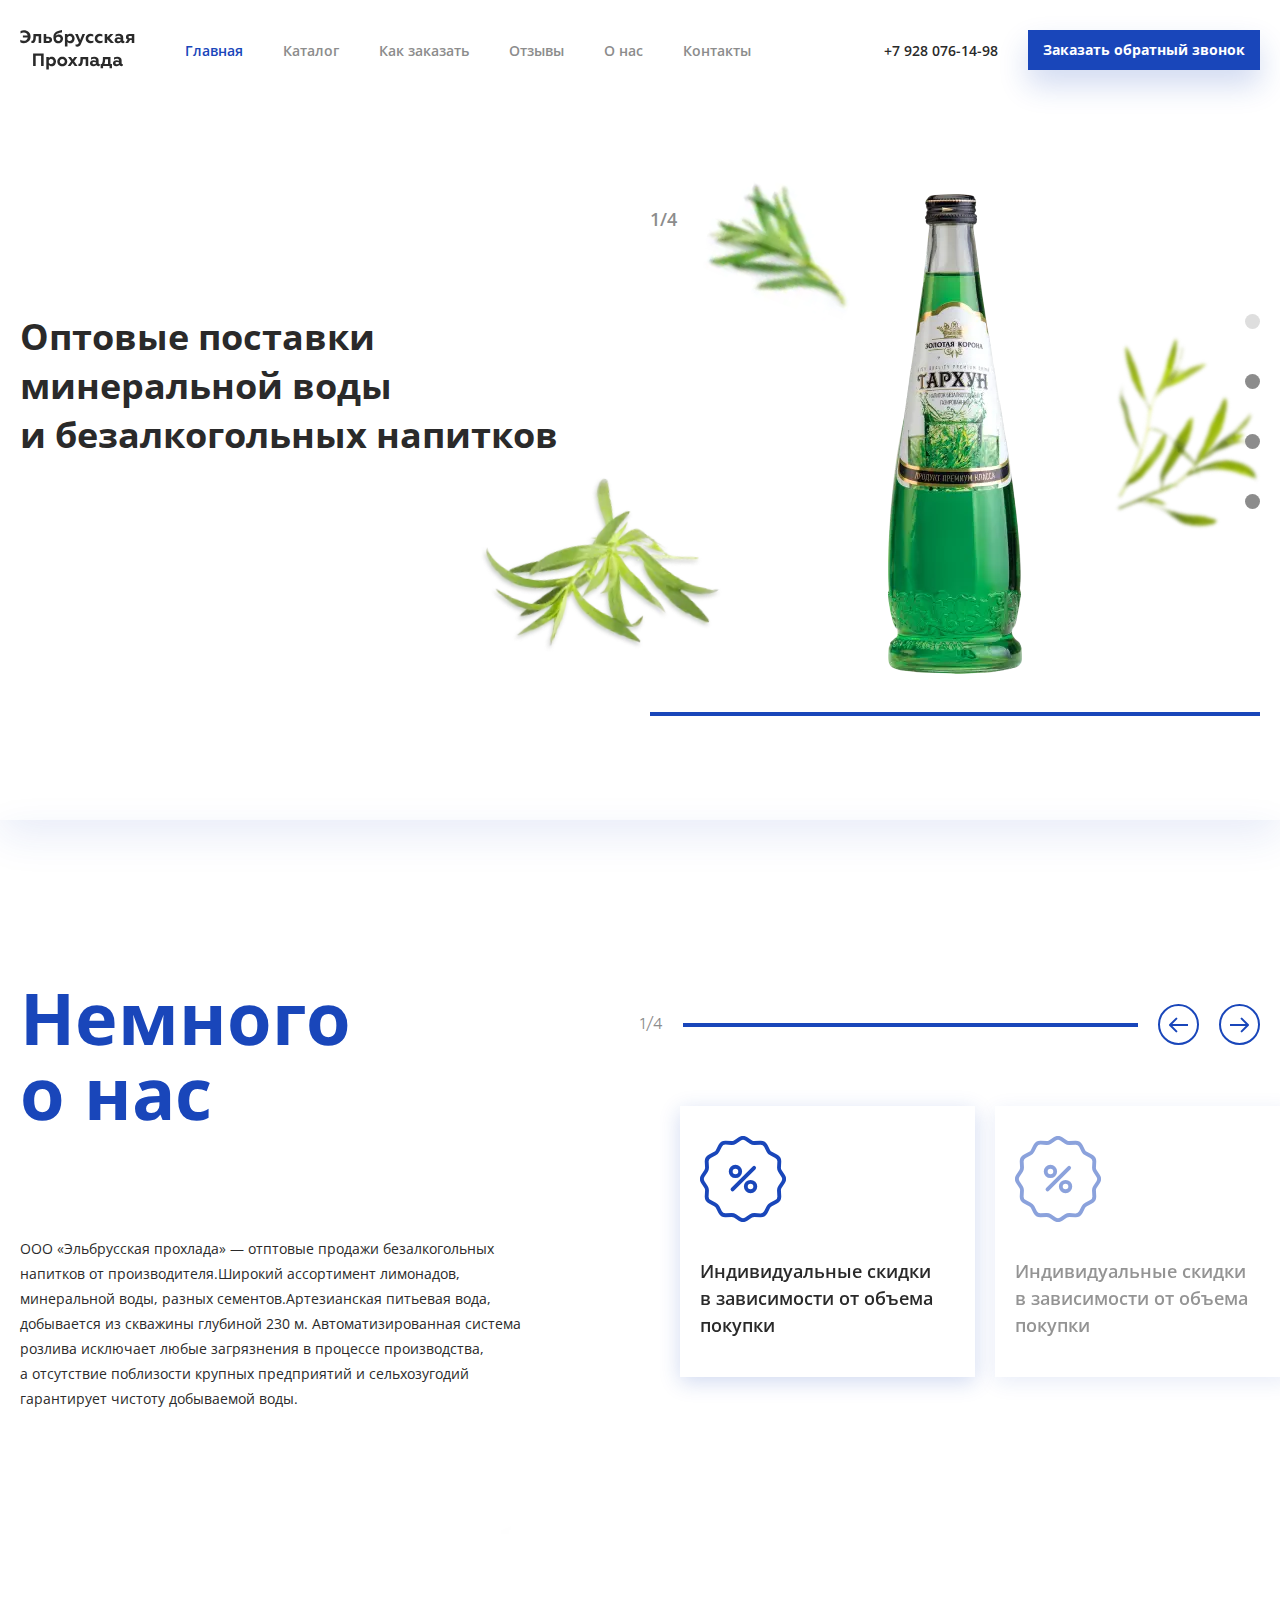
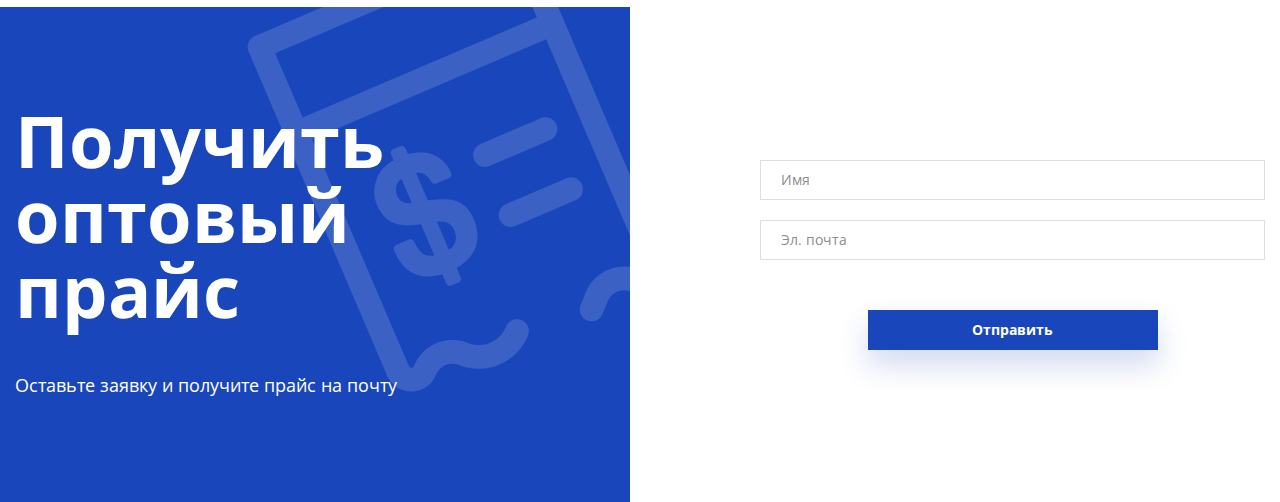
<file: index.html>
<!DOCTYPE html>
<html lang="ru" class="page">
    <head>
    <meta charset="UTF-8" />
    <meta http-equiv="X-UA-Compatible" content="IE=edge" />
    <meta name="viewport" content="width=device-width, initial-scale=1.0" />
    <meta name="description" content="Описание" />

    <link rel="icon" href="favicon.ico" />
    <link rel="icon" href="img/favicon/favicon.svg" type="image/svg+xml" />
    <link rel="apple-touch-icon" href="img/favicon/apple-touch-icon.png" />
    <link rel="manifest" href="img/favicon/manifest.json" />

    <link
		rel="preload"
		href="./fonts/OpenSans-Regular.woff2"
		as="font"
		type="font/woff2"
		crossorigin
	/>
    <link
		rel="preload"
		href="./fonts/OpenSans-SemiBold.woff2"
		as="font"
		type="font/woff2"
		crossorigin
	/>
    <link
		rel="preload"
		href="./fonts/OpenSans-Bold.woff2"
		as="font"
		type="font/woff2"
		crossorigin
	/>
    <link
		rel="preload"
		href="./fonts/Geometria.woff2"
		as="font"
		type="font/woff2"
		crossorigin
	/>
    <link
		rel="preload"
		href="./fonts/Geometria-Bold.woff2"
		as="font"
		type="font/woff2"
		crossorigin
	/>

    <link rel="stylesheet" href="css/vendor.min.css?_v=20221205105511" />
    <link rel="stylesheet" href="css/main.min.css?_v=20221205105511" />

    <script defer src="js/main.min.js?_v=20221205105511"></script>
    <title>Главная</title>
</head>

    <body class="page__body">
        <div class="site-container">
            <header class="header">
    <div class="header__container container">
        <a class="header__logo" href="#">
            <picture>
                <source srcset="img/logo.svg" media="(min-width: 576px)" />
                <img loading="lazy" src="img/logo-mobile.svg" alt="Логотип" />
            </picture>
        </a>
        <div class="header__menu" data-menu>
            <nav class="header__nav nav" title="Меню">
                <ul class="nav__list">
                    <li class="nav__item">
                        <a class="nav__link active" href="#">Главная</a>
                    </li>
                    <li class="nav__item"><a class="nav__link" href="#">Каталог</a></li>
                    <li class="nav__item">
                        <a class="nav__link" href="#">Как заказать</a>
                    </li>
                    <li class="nav__item"><a class="nav__link" href="#">Отзывы</a></li>
                    <li class="nav__item"><a class="nav__link" href="#">О нас</a></li>
                    <li class="nav__item"><a class="nav__link" href="#">Контакты</a></li>
                </ul>
            </nav>
            <a class="header__phone" href="tel:79280761498">+7 928 076-14-98</a>
            <button
				class="header__callback btn-reset btn btn--blue"
				data-graph-path="callback"
				data-graph-speed="200"
			>
                Заказать обратный звонок
            </button>
        </div>
        <button
			class="header__burger btn-reset burger"
			aria-label="Открыть меню"
			aria-expanded="false"
			data-burger
		>
            <span class="burger__line"></span>
        </button>
    </div>
</header>

            <main class="main">
                <section class="hero">
    <div class="hero__container container">
        <h1 class="hero__title">
            Оптовые поставки минеральной воды и безалкогольных напитков
        </h1>
        <div class="hero__content">
            <div class="hero__grass hero__grass--01">
                <picture>
                    <source srcset="img/grass-01.webp" type="image/webp" />
                    <img src="img/grass-01.png" loading="lazy" alt="Травка" />
                </picture>
            </div>
            <div class="hero__grass hero__grass--02">
                <picture>
                    <source srcset="img/grass-02.webp" type="image/webp" />
                    <img src="img/grass-02.png" loading="lazy" alt="Травка" />
                </picture>
            </div>
            <div class="hero__grass hero__grass--03">
                <picture>
                    <source srcset="img/grass-03.webp" type="image/webp" />
                    <img src="img/grass-03.png" loading="lazy" alt="Травка" />
                </picture>
            </div>
            <div class="hero__slider swiper">
                <div class="swiper-wrapper">
                    <div class="swiper-slide">
                        <div class="hero__item">
                            <picture>
                                <source srcset="img/tarragon.webp" type="image/webp" />
                                <img src="img/tarragon.png" loading="lazy" alt="Тархун" />
                            </picture>
                        </div>
                    </div>
                    <div class="swiper-slide">
                        <div class="hero__item">
                            <picture>
                                <source srcset="img/tarragon.webp" type="image/webp" />
                                <img src="img/tarragon.png" loading="lazy" alt="Тархун" />
                            </picture>
                        </div>
                    </div>
                    <div class="swiper-slide">
                        <div class="hero__item">
                            <picture>
                                <source srcset="img/tarragon.webp" type="image/webp" />
                                <img src="img/tarragon.png" loading="lazy" alt="Тархун" />
                            </picture>
                        </div>
                    </div>
                    <div class="swiper-slide">
                        <div class="hero__item">
                            <picture>
                                <source srcset="img/tarragon.webp" type="image/webp" />
                                <img src="img/tarragon.png" loading="lazy" alt="Тархун" />
                            </picture>
                        </div>
                    </div>
                </div>
                <div class="hero__fraction"></div>
                <div class="hero__pagination"></div>
                <div class="hero__progress">
                    <div class="hero__progress-fill"></div>
                </div>
            </div>
        </div>
    </div>
</section>

                <section class="about">
    <div class="container-fluid">
        <div class="about__benefits benefits">
            <div class="benefits__container container-fluid">
                <div class="benefits__info">
                    <h2 class="benefits__title section-title section-title--blue">
                        Немного о нас
                    </h2>
                    <p class="benefits__descr">
                        ООО «Эльбрусская прохлада» — отптовые продажи безалкогольных напитков
                        от производителя.Широкий ассортимент лимонадов, минеральной
                        воды, разных сементов.Артезианская питьевая вода, добывается из
                        скважины глубиной 230 м. Автоматизированная система розлива
                        исключает любые загрязнения в процессе производства, а отсутствие
                        поблизости крупных предприятий и сельхозугодий гарантирует чистоту
                        добываемой воды.
                    </p>
                </div>
                <div class="benefits__content">
                    <div class="benefits__controls">
                        <div class="benefits__fraction">2/4</div>
                        <div class="benefits__progress">
                            <div class="benefits__progress-fill"></div>
                        </div>
                        <div class="benefits__arrows">
                            <div class="benefits__arrow benefits__arrow--prev">
                                <svg>
                                    <use xlink:href="img/sprite.svg#arrow-prev"></use>
                                </svg>
                            </div>
                            <div class="benefits__arrow benefits__arrow--next">
                                <svg>
                                    <use xlink:href="img/sprite.svg#arrow-next"></use>
                                </svg>
                            </div>
                        </div>
                    </div>
                    <div class="benefits__slider swiper">
                        <div class="swiper-wrapper">
                            <div class="swiper-slide">
                                <div class="benefits__item">
                                    <svg class="benefits__item-icon">
                                        <use xlink:href="img/sprite.svg#discount"></use>
                                    </svg>
                                    <p class="benefits__item-descr">
                                        Индивидуальные скидки в зависимости от объема покупки
                                    </p>
                                </div>
                            </div>
                            <div class="swiper-slide">
                                <div class="benefits__item">
                                    <svg class="benefits__item-icon">
                                        <use xlink:href="img/sprite.svg#discount"></use>
                                    </svg>
                                    <p class="benefits__item-descr">
                                        Индивидуальные скидки в зависимости от объема покупки
                                    </p>
                                </div>
                            </div>
                            <div class="swiper-slide">
                                <div class="benefits__item">
                                    <svg class="benefits__item-icon">
                                        <use xlink:href="img/sprite.svg#discount"></use>
                                    </svg>
                                    <p class="benefits__item-descr">
                                        Индивидуальные скидки в зависимости от объема покупки
                                    </p>
                                </div>
                            </div>
                            <div class="swiper-slide">
                                <div class="benefits__item">
                                    <svg class="benefits__item-icon">
                                        <use xlink:href="img/sprite.svg#discount"></use>
                                    </svg>
                                    <p class="benefits__item-descr">
                                        Индивидуальные скидки в зависимости от объема покупки
                                    </p>
                                </div>
                            </div>
                        </div>
                    </div>
                </div>
            </div>
        </div>
        <div class="about__price price">
            <div class="price__column price__column--blue">
                <div class="price__info">
                    <h2 class="price__title section-title section-title--white">
                        Получить оптовый прайс
                    </h2>
                    <p class="price__descr">Оставьте заявку и получите прайс на почту</p>
                </div>
                <picture>
                    <source srcset="img/price-bg.webp" type="image/webp" />
                    <img
						class="price__column-bg"
						src="img/price-bg.png"
						loading="lazy"
						alt="Прайс"
					/>
                </picture>
            </div>
            <div class="price__column price__column--form">
                <form class="price__form form form--price" action="#">
                    <label class="form__label">
                        <input
							class="form__input input-reset input-name"
							type="text"
							name="name"
							placeholder="Имя"
						/>
                    </label>
                    <label class="form__label">
                        <input
							class="form__input input-reset input-email"
							type="email"
							name="email"
							placeholder="Эл. почта"
						/>
                    </label>
                    <button class="form__btn btn-reset btn btn--blue">Отправить</button>
                </form>
            </div>
        </div>
    </div>
</section>

                <div class="graph-modal">
    <!-- Callback popup -->
    <div
		class="graph-modal__container popup"
		role="dialog"
		aria-modal="true"
		data-graph-target="callback"
	>
        <button
			class="btn-reset graph-modal__close js-modal-close"
			aria-label="Закрыть модальное окно"
		></button>
        <div class="graph-modal__content">
            <h2 class="popup__title section-title section-title--blue">
                Свяжитесь с нами
            </h2>
            <p class="popup__descr">
                Оставьте свои контактные данные, чтобы наш менеджер смог связаться
                с вами в ближайшее время.
            </p>
            <form class="popup__form form" action="#">
                <label class="form__label">
                    <input
						class="form__input input-reset input-name"
						type="text"
						name="name"
						placeholder="Имя"
					/>
                </label>
                <label class="form__label">
                    <input
						class="form__input input-reset input-email"
						type="email"
						name="email"
						placeholder="Эл. почта"
					/>
                </label>
                <label class="form__label">
                    <input
						class="form__input input-reset input-tel"
						type="tel"
						name="tel"
						data-tel-input
						maxlength="18"
						placeholder="Телефон"
					/>
                </label>
                <button class="form__btn btn-reset btn btn--blue">Отправить</button>
            </form>
        </div>
    </div>

    <!-- Success popup -->
    <div
		class="graph-modal__container popup"
		role="dialog"
		aria-modal="true"
		data-graph-target="success"
	>
        <button
			class="btn-reset graph-modal__close graph-modal__close--success js-modal-close"
			aria-label="Закрыть модальное окно"
		></button>
        <div class="graph-modal__content">
            <h2 class="popup__title section-title section-title--blue">Успешно!</h2>
            <button class="popup__btn btn-reset btn btn--blue js-modal-close">
                Закрыть
            </button>
        </div>
    </div>
</div>

            </main>
        </div>
    </body>
</html>
</file>
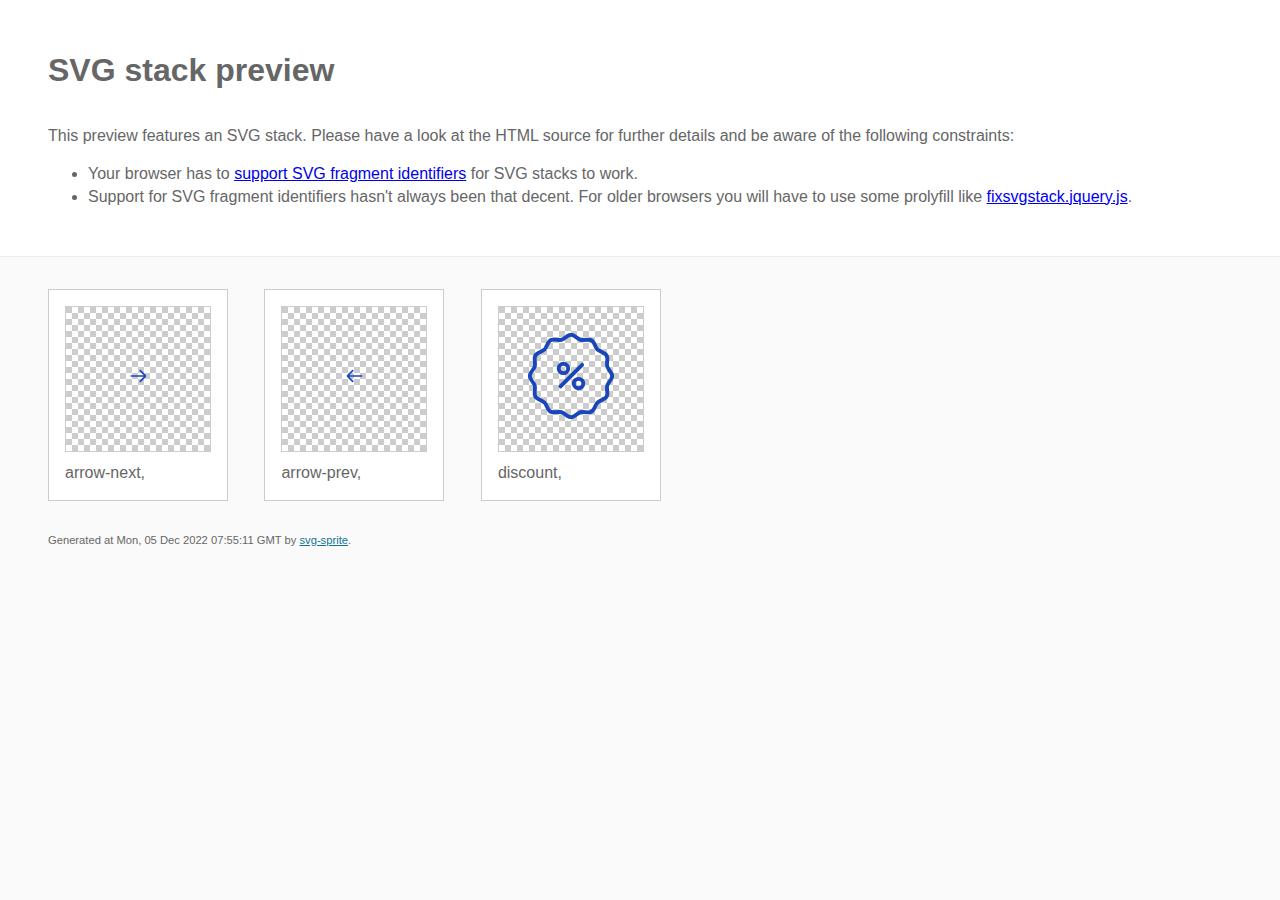
<file: img/stack/sprite.stack.html>
<!doctype html>
<html lang="en">
    <head>
        <meta charset="utf-8">
        <title>SVG stack preview | svg-sprite</title>
        <style>
            body {
                padding: 0;
                margin: 0;
                color: #666;
                background: #fafafa;
                font-family: Arial, Helvetica, sans-serif;
                font-size: 1em;
                line-height: 1.4;
            }

            header {
                display: block;
                padding: 3em 3em 2em;
                background-color: #fff;
            }

            header p {
                margin: 2em 0 0;
            }

            section {
                border-top: 1px solid #eee;
                padding: 2em 3em 0;
            }

            section ul {
                margin: 0;
                padding: 0;
            }

            section li {
                display: inline-block;
                background-color: #fff;
                position: relative;
                margin: 0 2em 2em 0;
                vertical-align: top;
                border: 1px solid #ccc;
                padding: 1em 1em 3em;
                cursor: default;
            }

            .icon-box {
                margin: 0;
                width: 144px;
                height: 144px;
                position: relative;
                background: #ccc url("data:image/svg+xml,%3Csvg xmlns='http://www.w3.org/2000/svg' width='12' height='12'%3E%3Cpath fill='%23fff' d='M6 0h6v6H6zM0 6h6v6H0z'/%3E%3C/svg%3E") top left repeat;
                border: 1px solid #ccc;
                display: table-cell;
                vertical-align: middle;
                text-align: center;
            }

            .icon {
                display: inline-block;
            }

            h1 {
                margin-top: 0;
            }

            h2 {
                margin: 0;
                padding: 0;
                font-size: 1em;
                font-weight: 400;
                white-space: nowrap;
                overflow: hidden;
                text-overflow: ellipsis;
                position: absolute;
                left: 1em;
                right: 1em;
                bottom: 1em;
            }

            footer {
                display: block;
                margin: 0;
                padding: 0 3em 3em;
            }

            footer p {
                margin: 0;
                font-size: .7em;
            }

            footer a {
                color: #0f7595;
                margin-left: 0;
            }
        </style>

<!--
Sprite shape dimensions
====================================================================================================
You will need to set the sprite shape dimensions via CSS when you use them as stack SVGs, otherwise
they would become a huge 100% in size. You may use the following dimension classes for doing so.
They might well be outsourced to an external stylesheet of course.
-->

<style>
 .svg-arrow-next-dims { width: 19px; height: 16px; }
 .svg-arrow-prev-dims { width: 19px; height: 16px; }
 .svg-discount-dims { width: 86px; height: 86px; }
</style>

<!--
====================================================================================================
-->

    </head>
    <body>
        <header>
            <h1>SVG stack preview</h1>
            <p>This preview features an SVG stack. Please have a look at the HTML source for further details and be aware of the following constraints:</p>
            <ul>
                <li>Your browser has to <a href="https://caniuse.com/svg-fragment" target="_blank" rel="noopener noreferrer">support SVG fragment identifiers</a> for SVG stacks to work.</li>
                <li>Support for SVG fragment identifiers hasn't always been that decent. For older browsers you will have to use some prolyfill like <a href="https://github.com/preciousforever/SVG-Stacker/blob/master/fixsvgstack.jquery.js" target="_blank" rel="noopener noreferrer">fixsvgstack.jquery.js</a>.</li>
            </ul>
        </header>
        <section>

<!--
SVG stack
====================================================================================================
These SVG images make use of fragment identifiers (IDs) to reference certain portions of the
external sprite. By default, all shapes inside the sprite are hidden by CSS. The `:target` pseudo
selector is used to show the very shape that is referenced by the fragment identifier.
-->

            <ul>

             <li title="arrow-next">
                    <div class="icon-box">
                        <img src="../sprite.svg#arrow-next" class="svg-arrow-next-dims" alt="arrow-next">
                    </div>
                    <h2>arrow-next, </h2>
                </li>
             <li title="arrow-prev">
                    <div class="icon-box">
                        <img src="../sprite.svg#arrow-prev" class="svg-arrow-prev-dims" alt="arrow-prev">
                    </div>
                    <h2>arrow-prev, </h2>
                </li>
             <li title="discount">
                    <div class="icon-box">
                        <img src="../sprite.svg#discount" class="svg-discount-dims" alt="discount">
                    </div>
                    <h2>discount, </h2>
                </li>
         </ul>

<!--
====================================================================================================
-->

        </section>
        <footer>
            <p>Generated at Mon, 05 Dec 2022 07:55:11 GMT by <a href="https://github.com/svg-sprite/svg-sprite" target="_blank" rel="noopener noreferrer">svg-sprite</a>.</p>
        </footer>
    </body>
</html>
</file>
<file: css/main.min.css>
@font-face{font-family:OpenSans;src:url(../fonts/OpenSans-Regular.woff2) format("woff2");font-weight:400;font-display:swap;font-style:normal}@font-face{font-family:OpenSans;src:url(../fonts/OpenSans-SemiBold.woff2) format("woff2");font-weight:600;font-display:swap;font-style:normal}@font-face{font-family:OpenSans;src:url(../fonts/OpenSans-Bold.woff2) format("woff2");font-weight:700;font-display:swap;font-style:normal}@font-face{font-family:Geometria;src:url(../fonts/Geometria.woff2) format("woff2");font-weight:400;font-display:swap;font-style:normal}@font-face{font-family:Geometria;src:url(../fonts/Geometria-Bold.woff2) format("woff2");font-weight:700;font-display:swap;font-style:normal}*,::after,::before{-webkit-box-sizing:border-box;box-sizing:border-box}ol,ul{list-style:none;padding:0}blockquote,body,dd,dl,figcaption,figure,h1,h2,h3,h4,li,ol,p,ul{margin:0}a:not([class]){-webkit-text-decoration-skip:ink;text-decoration-skip-ink:auto}img{display:block;height:auto;max-width:100%;-o-object-fit:cover;object-fit:cover}button,input,select,textarea{font:inherit}.page{height:100%;-webkit-text-size-adjust:100%}.page__body{min-width:320px;min-height:100%;font-family:OpenSans,sans-serif;font-weight:400;font-size:16px;line-height:24px;color:#2a2a2a}.btn-reset{border:none;padding:0;background-color:transparent;cursor:pointer}.input-reset{-webkit-appearance:none;-moz-appearance:none;appearance:none;border:none;border-radius:0;background-color:#fff}.input-reset::-webkit-search-cancel-button,.input-reset::-webkit-search-decoration,.input-reset::-webkit-search-results-button,.input-reset::-webkit-search-results-decoration{display:none}.dis-scroll{position:fixed;left:0;top:0;overflow:hidden;width:100%;height:100vh;-ms-scroll-chaining:none;overscroll-behavior:none}.page--ios .dis-scroll{position:relative}.site-container{display:-webkit-box;display:-ms-flexbox;display:flex;-webkit-box-orient:vertical;-webkit-box-direction:normal;-ms-flex-direction:column;flex-direction:column;height:100vh}.main{-webkit-box-flex:1;-ms-flex:1 0 auto;flex:1 0 auto}.footer{-webkit-box-flex:0;-ms-flex:0 0 auto;flex:0 0 auto}.container{margin:0 auto;padding:0 15px;max-width:1270px}.container-fluid{margin:0 auto;max-width:1920px}.btn{padding:10px 15px 11px;-webkit-box-shadow:0 15px 30px rgba(25,70,186,.2);box-shadow:0 15px 30px rgba(25,70,186,.2);font-weight:700;font-size:14px;line-height:19px;white-space:nowrap;-webkit-transition:background-color .3s;-o-transition:background-color .3s;transition:background-color .3s}.btn:hover{background-color:rgba(25,71,186,.8)}.btn--blue{color:#fff;background-color:#1946ba}.section-title{font-weight:700;font-size:72px;line-height:75px}.section-title--blue{color:#1946ba}.section-title--white{color:#fff}.burger{position:relative;z-index:700;display:none;border:none;padding:0;width:18px;height:12px;color:#000;background-color:transparent;cursor:pointer}.burger::after,.burger::before{content:"";position:absolute;left:0;width:100%;height:2px;background-color:#000;-webkit-transition:top .3s ease-in-out,background-color .3s ease-in-out,height .3s ease-in-out,-webkit-transform .3s ease-in-out;transition:transform .3s ease-in-out,top .3s ease-in-out,background-color .3s ease-in-out,height .3s ease-in-out,-webkit-transform .3s ease-in-out;-o-transition:transform .3s ease-in-out,top .3s ease-in-out,background-color .3s ease-in-out,height .3s ease-in-out}.burger::before{top:0}.burger::after{top:calc(100% - 2px)}.burger__line{position:absolute;left:0;top:50%;width:100%;height:2px;background-color:#000;-webkit-transform:translateY(-50%);-ms-transform:translateY(-50%);transform:translateY(-50%);-webkit-transition:-webkit-transform .3s ease-in-out;transition:transform .3s ease-in-out;-o-transition:transform .3s ease-in-out;transition:transform .3s ease-in-out,-webkit-transform .3s ease-in-out}.burger--active::after,.burger--active::before{height:3px;background-color:#fff}.burger--active::before{top:50%;-webkit-transform:rotate(45deg);-ms-transform:rotate(45deg);transform:rotate(45deg);-webkit-transition:top .3s ease-in-out,-webkit-transform .3s ease-in-out;transition:transform .3s ease-in-out,top .3s ease-in-out,-webkit-transform .3s ease-in-out;-o-transition:transform .3s ease-in-out,top .3s ease-in-out}.burger--active::after{top:50%;-webkit-transform:rotate(-45deg);-ms-transform:rotate(-45deg);transform:rotate(-45deg);-webkit-transition:top .3s ease-in-out,-webkit-transform .3s ease-in-out;transition:transform .3s ease-in-out,top .3s ease-in-out,-webkit-transform .3s ease-in-out;-o-transition:transform .3s ease-in-out,top .3s ease-in-out}.burger--active .burger__line{-webkit-transform:scale(0);-ms-transform:scale(0);transform:scale(0);-webkit-transition:-webkit-transform .3s ease-in-out;transition:transform .3s ease-in-out;-o-transition:transform .3s ease-in-out;transition:transform .3s ease-in-out,-webkit-transform .3s ease-in-out}.nav{-webkit-box-flex:1;-ms-flex-positive:1;flex-grow:1;margin-right:15px}.nav__list{display:-webkit-box;display:-ms-flexbox;display:flex;-webkit-column-gap:40px;-moz-column-gap:40px;column-gap:40px}.nav__link{font-weight:600;font-size:14px;line-height:21px;text-decoration:none;color:#8c8c8c;-webkit-transition:color .3s;-o-transition:color .3s;transition:color .3s}.nav__link.active,.nav__link:hover{color:#1946ba}.form{display:-webkit-box;display:-ms-flexbox;display:flex;-webkit-box-orient:vertical;-webkit-box-direction:normal;-ms-flex-direction:column;flex-direction:column;width:100%}.form__label{display:-webkit-box;display:-ms-flexbox;display:flex;-webkit-box-orient:vertical;-webkit-box-direction:reverse;-ms-flex-direction:column-reverse;flex-direction:column-reverse;margin-bottom:20px;width:100%}.form__label:last-of-type{margin-bottom:30px}.form .just-validate-error-label{margin-bottom:2px;font-weight:400;font-size:14px;line-height:25px}.form__input{border:1px solid #dedede;padding:0 20px;width:100%;height:40px;font-weight:400;font-size:14px;line-height:25px;color:#2a2a2a}.form__input::-webkit-input-placeholder{color:#8c8c8c}.form__input::-moz-placeholder{color:#8c8c8c}.form__input:-ms-input-placeholder{color:#8c8c8c}.form__input::-ms-input-placeholder{color:#8c8c8c}.form__input::placeholder{color:#8c8c8c}.form__btn{max-width:290px}.form--price .form__label:last-of-type{margin-bottom:50px}.disable-scroll .header{padding-right:15px}.header{position:absolute;left:0;right:0;top:0;width:100%;background-color:#fff}.header__container{display:-webkit-box;display:-ms-flexbox;display:flex;-webkit-box-align:center;-ms-flex-align:center;align-items:center;-webkit-box-pack:justify;-ms-flex-pack:justify;justify-content:space-between;min-height:100px}.header__logo{display:inline-block;-ms-flex-negative:0;flex-shrink:0;margin-right:50px;width:115px;height:40px}.header__menu{display:-webkit-box;display:-ms-flexbox;display:flex;-webkit-box-align:center;-ms-flex-align:center;align-items:center;-webkit-box-pack:justify;-ms-flex-pack:justify;justify-content:space-between;width:100%}.header__menu.active{opacity:1;visibility:visible}.header__phone{display:inline-block;margin-right:30px;font-weight:600;font-size:14px;line-height:21px;text-decoration:none;color:#2a2a2a;-webkit-transition:color .3s;-o-transition:color .3s;transition:color .3s}.header__phone:hover{color:#1946ba}.hero{overflow:hidden;padding-top:150px;min-height:820px;-webkit-box-shadow:0 15px 40px rgba(25,70,186,.1);box-shadow:0 15px 40px rgba(25,70,186,.1)}.hero__container{position:relative}.hero__title{position:absolute;left:15px;top:162px;max-width:540px;font-weight:700;font-size:36px;line-height:49px}.hero__content{position:relative;display:-webkit-box;display:-ms-flexbox;display:flex;-webkit-box-pack:end;-ms-flex-pack:end;justify-content:flex-end;margin-left:auto;width:100%;max-width:894px}.hero__grass{position:absolute}.hero__grass--01{left:114px;top:326px;width:250px;height:186px;-webkit-transform:rotate(9deg);-ms-transform:rotate(9deg);transform:rotate(9deg)}.hero__grass--02{right:-16px;top:192px;width:200px;height:200px;-webkit-transform:rotate(31deg);-ms-transform:rotate(31deg);transform:rotate(31deg)}.hero__grass--03{left:332px;top:28px;width:172px;height:132px;-webkit-transform:rotate(22deg);-ms-transform:rotate(22deg);transform:rotate(22deg)}.hero__slider{position:relative;margin:0;padding-top:44px;padding-bottom:42px;width:100%;max-width:610px}.hero__item{display:-webkit-box;display:-ms-flexbox;display:flex;-webkit-box-pack:center;-ms-flex-pack:center;justify-content:center}.hero__fraction{position:absolute;left:0;top:56px;font-weight:600;font-size:18px;line-height:27px;color:#8c8c8c}.hero__pagination{position:absolute;left:auto!important;right:0;top:0;bottom:44px!important;z-index:2;display:-webkit-box;display:-ms-flexbox;display:flex;-webkit-box-orient:vertical;-webkit-box-direction:normal;-ms-flex-direction:column;flex-direction:column;-webkit-box-pack:center;-ms-flex-pack:center;justify-content:center;width:15px!important;gap:45px}.hero__pagination .swiper-pagination-bullet{margin:0!important;width:15px;height:15px;background-color:#8c8c8c;opacity:1;-webkit-transition:background-color .3s;-o-transition:background-color .3s;transition:background-color .3s}.hero__pagination .swiper-pagination-bullet-active,.hero__pagination .swiper-pagination-bullet:hover{background-color:#dedede}.hero__progress{position:absolute;top:auto!important;bottom:0;width:100%;height:4px;background-color:#dedede}.hero__progress-fill{position:absolute;left:0;right:0;top:0;bottom:0;background-color:#1946ba;-webkit-animation-name:progress;animation-name:progress;-webkit-animation-duration:4s;animation-duration:4s;-webkit-animation-timing-function:linear;animation-timing-function:linear;-webkit-animation-iteration-count:1;animation-iteration-count:1}@-webkit-keyframes progress{from{width:0%}to{width:100%}}.about{-webkit-box-shadow:0 15px 40px rgba(25,70,186,.1);box-shadow:0 15px 40px rgba(25,70,186,.1)}.benefits{margin-bottom:196px;padding-top:160px}.benefits__container{display:-ms-grid;display:grid;-ms-grid-columns:1fr 1fr;grid-template-columns:1fr 1fr}.benefits__info{margin-right:20px;padding-left:max(15px,(200% - 1240px) / 2)}.benefits__title{margin-bottom:106px;max-width:540px}.benefits__descr{max-width:505px;font-weight:400;font-size:14px;line-height:25px}.benefits__content{position:relative}.benefits__controls{display:-webkit-box;display:-ms-flexbox;display:flex;-webkit-box-align:center;-ms-flex-align:center;align-items:center;-webkit-box-pack:justify;-ms-flex-pack:justify;justify-content:space-between;padding-top:24px;padding-right:max(15px,(200% - 1240px) / 2);width:100%}.benefits__fraction{font-family:Geometria,sans-serif;font-size:15px;line-height:19px;color:#8c8c8c}.benefits__progress{position:relative;margin:0 20px;width:100%;height:4px;background-color:#dedede}.benefits__progress-fill{position:absolute;left:0;right:0;top:0;bottom:0;background-color:#1946ba;-webkit-animation-name:progress;animation-name:progress;-webkit-animation-duration:4s;animation-duration:4s;-webkit-animation-timing-function:linear;animation-timing-function:linear;-webkit-animation-iteration-count:1;animation-iteration-count:1}.benefits__arrows{display:-webkit-box;display:-ms-flexbox;display:flex;gap:20px}.benefits__arrow{display:-webkit-box;display:-ms-flexbox;display:flex;-webkit-box-align:center;-ms-flex-align:center;align-items:center;-webkit-box-pack:center;-ms-flex-pack:center;justify-content:center;border:2px solid #1946ba;border-radius:50%;width:41px;height:41px;cursor:pointer}.benefits__arrow svg{width:19px;height:16px}.benefits__slider{position:absolute;left:20px;right:0;top:106px;margin-right:0;padding-top:20px;padding-bottom:30px;padding-left:20px}.benefits__slider .swiper-slide{width:auto!important;-webkit-transition:opacity .3s;-o-transition:opacity .3s;transition:opacity .3s}.benefits__slider .swiper-slide-next{opacity:.5}.benefits__slider .swiper-slide-next+.swiper-slide{opacity:.2}.benefits__slider .swiper-slide-prev .benefits__item{-webkit-box-shadow:0 0 0 rgba(25,70,186,.2);box-shadow:0 0 0 rgba(25,70,186,.2)}.benefits__item{padding:30px 20px 38px;max-width:295px;-webkit-box-shadow:0 5px 20px rgba(25,70,186,.2);box-shadow:0 5px 20px rgba(25,70,186,.2);background-color:#fff;-webkit-transition:-webkit-box-shadow .3s;transition:box-shadow .3s;-o-transition:box-shadow .3s;transition:box-shadow .3s,-webkit-box-shadow .3s}.benefits__item-icon{margin-bottom:30px;width:86px;height:86px}.benefits__item-descr{font-weight:600;font-size:18px;line-height:27px}@keyframes progress{from{width:0%}to{width:100%}}.price{display:-ms-grid;display:grid;-ms-grid-columns:1fr 1fr;grid-template-columns:1fr 1fr;gap:20px}.price__column-bg{position:absolute;right:-55px;top:-85px}.price__column--blue{position:relative;padding:96px 0 104px;background-color:#1946ba}.price__column--form{display:-webkit-box;display:-ms-flexbox;display:flex;-webkit-box-align:center;-ms-flex-align:center;align-items:center;-webkit-box-pack:end;-ms-flex-pack:end;justify-content:flex-end;padding-right:max(15px,(200% + 10px - 1240px) / 2)}.price__info{padding-left:max(15px,(200% - 1240px) / 2)}.price__title{margin-bottom:45px;max-width:388px}.price__descr{max-width:500px;font-weight:400;font-size:18px;line-height:25px;color:#fff}.price__form{position:relative;max-width:505px}.price__form .form__btn{-ms-flex-item-align:center;-ms-grid-row-align:center;align-self:center;width:100%}.graph-modal__close{right:30px;top:50px;width:18px;height:18px;background-image:url(../img/close.svg)}.graph-modal__close--success{right:30px;top:20px}.popup{border-radius:0;padding:20px 60px 40px 40px;max-width:610px}.popup__title{margin-bottom:30px}.popup__descr{margin-bottom:15px;font-weight:400;font-size:14px;line-height:25px;color:#2a2a2a}.popup__form{max-width:465px}.popup__btn{width:100%;max-width:290px}@media (max-width:1199px){.nav__list{-webkit-column-gap:18px;-moz-column-gap:18px;column-gap:18px}.header__container{min-height:88px}.header__logo{margin-right:20px}.header__phone{margin-right:10px}.hero{padding-top:88px}.benefits{margin-bottom:120px;padding-top:120px}}@media (max-width:991px){.section-title{font-size:58px;line-height:56px}.burger{display:block}.nav__list{-webkit-column-gap:0;-moz-column-gap:0;column-gap:0;-webkit-box-orient:vertical;-webkit-box-direction:normal;-ms-flex-direction:column;flex-direction:column;row-gap:10px}.nav__link.active,.nav__link:hover{color:rgba(255,255,255,.5)}.nav__link{font-weight:700;font-size:30px;line-height:41px;color:#fff}.nav{-webkit-box-flex:0;-ms-flex-positive:0;flex-grow:0;margin-right:0;margin-bottom:30px}.header__menu{position:fixed;left:0;top:0;z-index:500;display:-webkit-box;display:-ms-flexbox;display:flex;-webkit-box-orient:vertical;-webkit-box-direction:normal;-ms-flex-direction:column;flex-direction:column;-webkit-box-align:start;-ms-flex-align:start;align-items:flex-start;-webkit-box-pack:start;-ms-flex-pack:start;justify-content:flex-start;overflow-y:auto;padding:32px 15px;width:100%;height:100vh;background-color:#1946ba;opacity:0;visibility:hidden;-webkit-transition:opacity .3s ease-in-out,visibility .3s ease-in-out;-o-transition:opacity .3s ease-in-out,visibility .3s ease-in-out;transition:opacity .3s ease-in-out,visibility .3s ease-in-out}.header__phone:hover{color:rgba(255,255,255,.5)}.header__phone{margin-right:0;margin-bottom:20px;font-weight:700;font-size:30px;line-height:41px;color:#fff}.header__callback{min-width:290px;-webkit-box-shadow:0 15px 30px rgba(255,255,255,.2);box-shadow:0 15px 30px rgba(255,255,255,.2);color:#1946ba;background-color:#fff}.header__callback:hover{color:#1946ba;background-color:rgba(255,255,255,.8)}.hero__title{position:static;margin-bottom:68px;max-width:100%}.hero__content{margin-left:0;max-width:100%}.hero__grass--01{left:0}.hero__grass--02{right:10px}.hero__grass--03{left:138px}.hero__slider{padding-top:0;max-width:100%}.hero__fraction{top:0}.hero__pagination{gap:38px}.hero{padding-top:120px;padding-bottom:80px;min-height:auto}.benefits__container{display:-webkit-box;display:-ms-flexbox;display:flex;-webkit-box-orient:vertical;-webkit-box-direction:normal;-ms-flex-direction:column;flex-direction:column}.benefits__info{-ms-flex-item-align:center;-ms-grid-row-align:center;align-self:center;margin-right:0;margin-bottom:42px;padding:0 15px}.benefits__title{margin-bottom:50px}.benefits__descr{max-width:100%}.benefits__controls{padding:0 15px}.benefits__slider{position:static}.benefits{margin-bottom:54px;padding-top:44px}.price__column-bg{right:-48px;top:-58px;width:340px}.price__column--blue{padding:66px 0 70px}}@media (max-width:767px){.form--price .form__label:last-of-type{margin-bottom:48px}.hero__title{font-size:24px;line-height:32px}.hero{padding-bottom:50px}.about{overflow:hidden}.price__column-bg{right:-38px;width:300px}.price__column--blue{margin-right:15px}.price__column--form{-webkit-box-pack:center;-ms-flex-pack:center;justify-content:center;padding:0 15px}.price__info{padding:0 15px}.price{display:-webkit-box;display:-ms-flexbox;display:flex;-webkit-box-orient:vertical;-webkit-box-direction:normal;-ms-flex-direction:column;flex-direction:column;padding-bottom:50px;gap:40px}}@media (max-width:575px){.section-title{font-size:30px;line-height:41px}.header__logo{width:89px;height:31px}.hero__title{font-size:18px;line-height:25px}.hero__grass--01{top:126px;z-index:2;width:136px;height:102px}.hero__grass--02{right:4px;top:94px;width:96px;height:96px}.hero__grass--03{left:44px;top:16px;width:88px;height:65px}.hero__item img{max-height:236px}.hero__fraction{font-size:16px;line-height:22px}.hero__pagination .swiper-pagination-bullet{width:10px;height:10px}.hero__pagination{width:10px!important;gap:30px}.benefits__progress{margin:0 15px}.price__column-bg{right:-24px;top:-32px;width:180px}.price__column--blue{padding:30px 0 36px}.price__info{padding-right:0;max-width:236px}.price__title{margin-bottom:10px}.price__descr{font-size:16px;line-height:22px}.graph-modal__close{right:20px;top:20px}.popup__descr,.popup__title{margin-bottom:20px}.popup{padding:40px 20px}}@media (max-width:375px){.benefits__slider .swiper-slide{display:-webkit-box;display:-ms-flexbox;display:flex;-webkit-box-pack:center;-ms-flex-pack:center;justify-content:center;width:100%!important;max-width:375px}.benefits__slider{padding:20px 0 30px}.benefits__item{max-width:290px}}
</file>
